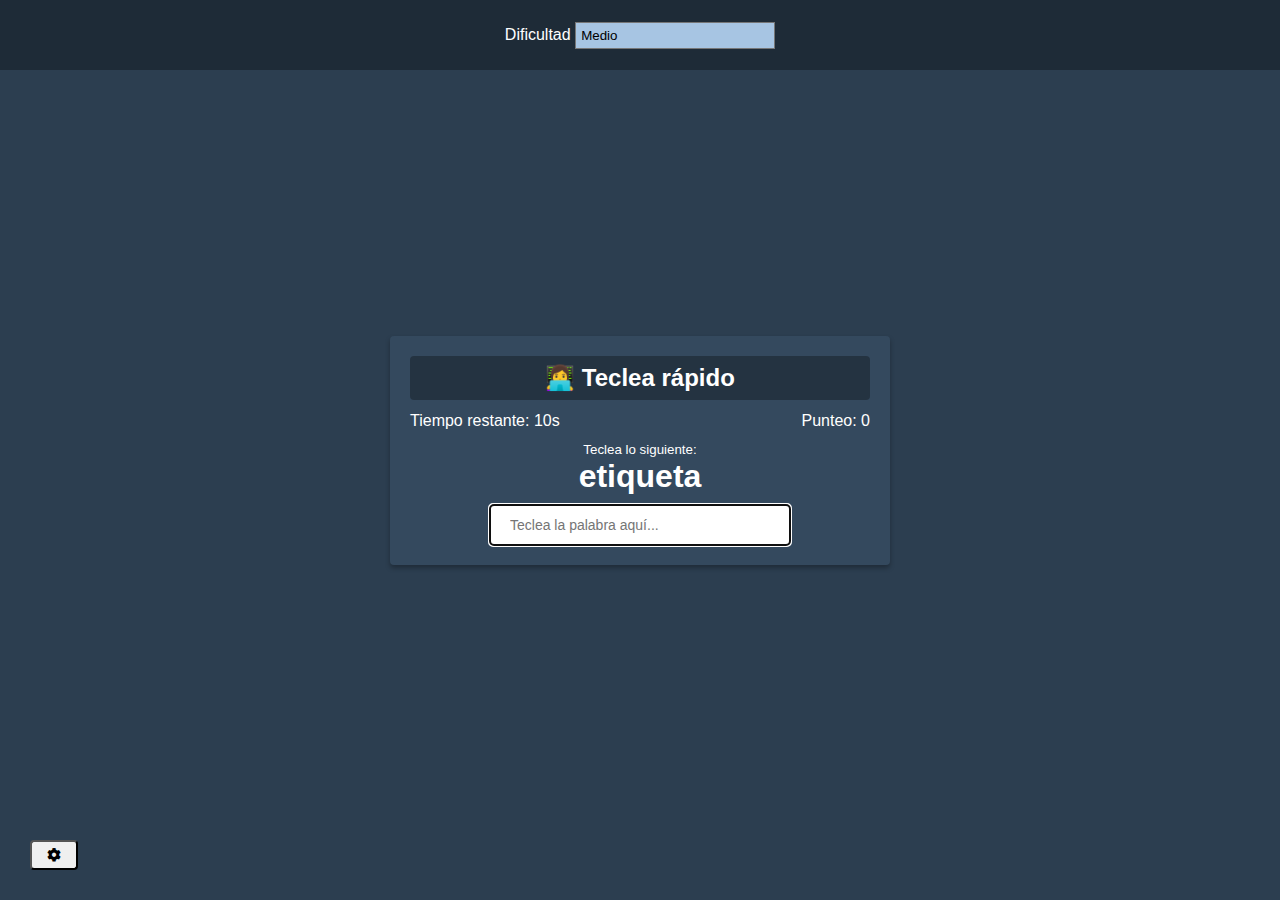
<file: index.html>
<!DOCTYPE html>
<html lang="en">
	<head>
		<meta charset="UTF-8" />
		<meta name="viewport" content="width=device-width, initial-scale=1.0" />
		<link
			rel="stylesheet"
			href="https://cdnjs.cloudflare.com/ajax/libs/font-awesome/5.15.1/css/all.min.css"
		/>
		<link rel="stylesheet" href="style.css" />
		<title>Juego de tecleo</title>
	</head>
	<body>
		<button id="ajustes-btn" class="ajustes-btn">
			<i class="fas fa-cog"></i>
		</button>
		<div id="ajustes" class="ajustes">
			<form id="ajustes-form">
				<div>
					<label for="dificultad">Dificultad</label>
					<select id="dificultad">
						<option value="facil">Fácil</option>
						<option value="medio">Medio</option>
						<option value="dificil">Difícil</option>
					</select>
				</div>
			</form>
		</div>
		<div class="container">
			<h2>👩‍💻 Teclea rápido</h2>
			<small>Teclea lo siguiente: </small>
			<h1 id="palabra"></h1>
			<input
				type="text"
				id="texto"
				autocomplete="off"
				placeholder="Teclea la palabra aquí..."
			/>

			<p class="tiempo-container">Tiempo restante: <span id="tiempo">10s</span></p>
			<p class="punteo-container">Punteo: <span id="punteo">0</span></p>
			<div id="fin-juego-container" class="fin-juego-container"></div>
		</div>
		<script src="script.js"></script>
	</body>
</html>
</file>
<file: style.css>
* {
	box-sizing: border-box;
}

body {
	background-color: #2c3e50;
	display: flex;
	align-items: center;
	justify-content: center;
	min-height: 100vh;
	margin: 0;
	font-family: Verdana, Geneva, Tahoma, sans-serif;
}

button {
	cursor: pointer;
	font-size: 14px;
	border-radius: 4px;
	padding: 5px 15px;
}

select {
	width: 200px;
	padding: 5px;
	appearance: none;
	-webkit-appearance: none;
	-moz-appearance: none;
	border-radius: 0;
	background-color: #a7c5e3;
}

select:focus,
button:focus {
	outline: 0;
}

.ajustes-btn {
	position: absolute;
	bottom: 30px;
	left: 30px;
}

.ajustes {
	position: absolute;
	top: 0;
	left: 0;
	width: 100%;
	background-color: rgba(0, 0, 0, 0.3);
	height: 70px;
	color: #fff;
	display: flex;
	align-items: center;
	justify-content: center;
	transform: translateY(0);
	transition: transform 0.3s ease;
}

.ajustes.hide {
	transform: translateY(-100%);
}

.container {
	background-color: #34495e;
	padding: 20px;
	border-radius: 4px;
	box-shadow: 0 3px 5px rgba(0, 0, 0, 0.3);
	color: #fff;
	position: relative;
	text-align: center;
	width: 500px;
}

h2 {
	background-color: rgba(0, 0, 0, 0.3);
	padding: 8px;
	border-radius: 4px;
	margin: 0 0 40px;
}

h1 {
	margin: 0;
}

input {
	border: 0;
	border-radius: 4px;
	font-size: 14px;
	width: 300px;
	padding: 12px 20px;
	margin-top: 10px;
}

.punteo-container {
	position: absolute;
	top: 60px;
	right: 20px;
}

.tiempo-container {
	position: absolute;
	top: 60px;
	left: 20px;
}

.fin-juego-container {
	background-color: inherit;
	display: none;
	align-items: center;
	justify-content: center;
	flex-direction: column;
	position: absolute;
	top: 0;
	left: 0;
	width: 100%;
	height: 100%;
	z-index: 1;
}
</file>
